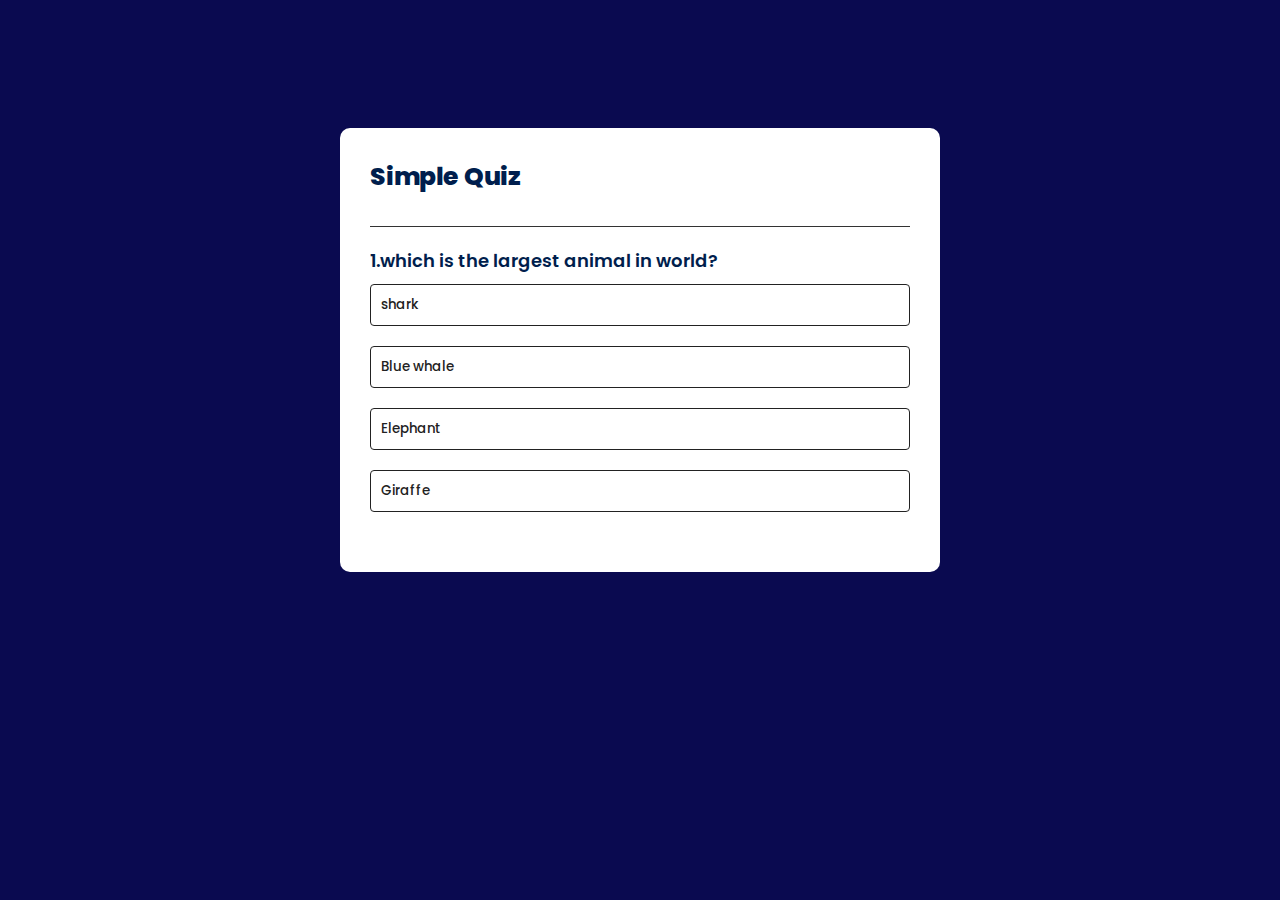
<file: QuizApp/index.html>
<!DOCTYPE html>
<html lang="en">
<head>
    <meta charset="UTF-8">
    <meta name="viewport" content="width=device-width, initial-scale=1.0">
    <title>Document</title>
    <link rel="stylesheet" href="style.css">
</head>
<body>
    <div class="app">
  <h1>Simple Quiz</h1>
  <div class="quiz">
    <h2 id="question"> question goes here </h2>
    <div id="answer-buttons">
   <button class="btn">Answer 1</button>
   <button class="btn">Answer 2</button>
   <button class="btn">Answer 3</button>
   <button class="btn">Answer 4</button>
    </div>
    <button id="next-btn">NEXT</button>
  </div>
    </div>
    <script src="script.js"></script>
</body>
</html>
</file>
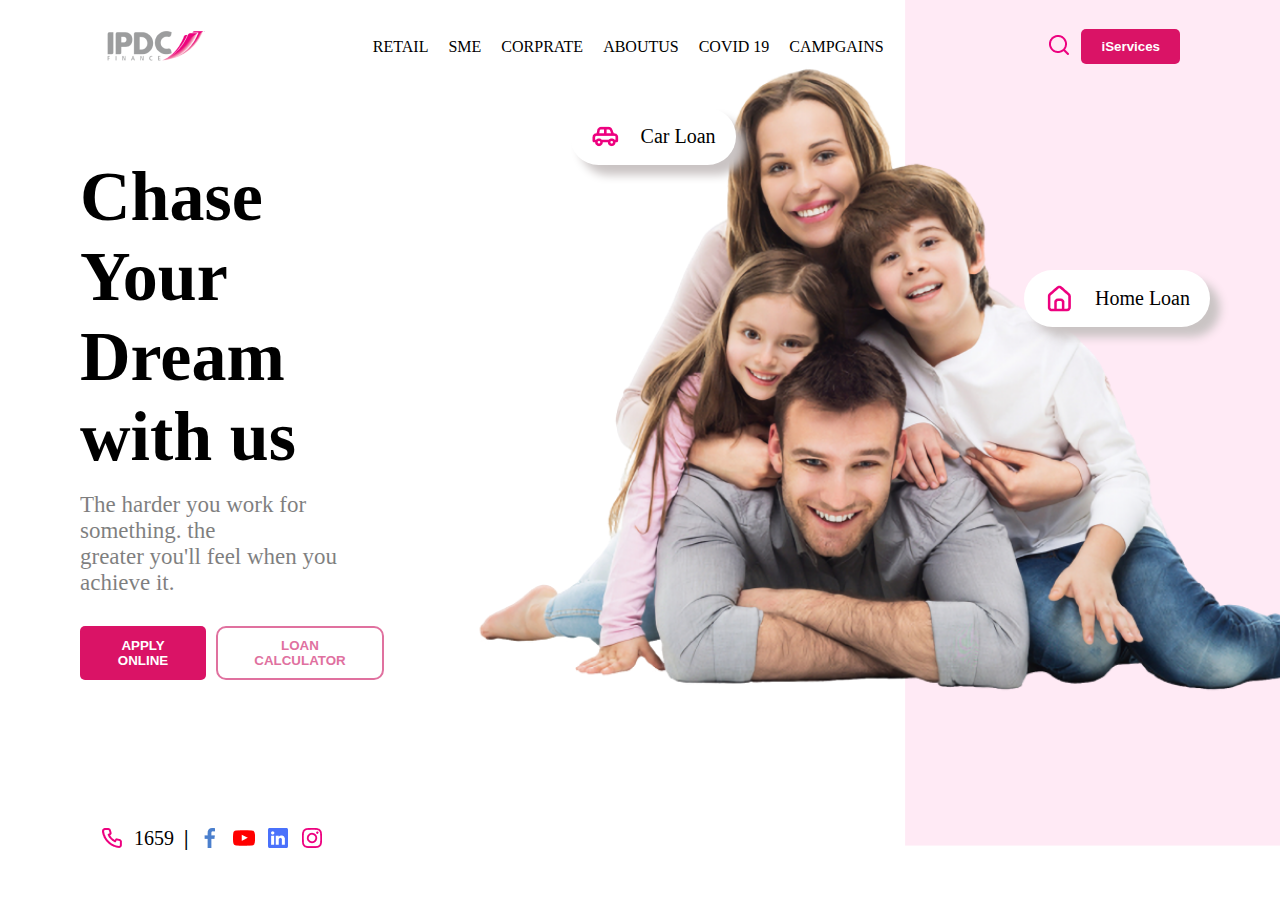
<file: WebPageClone/index.html>
<!DOCTYPE html>
<html lang="en">
<head>
    <meta charset="UTF-8">
    <meta name="viewport" content="width=device-width, initial-scale=1.0">
    <link rel="stylesheet" href="./style.css">
    <title>Document</title>
</head>
<body>
    <header class="margin">
        <nav>
            <img src="./images/website-logo.png" alt="">
            <ul>
                <li><a href="#">RETAIL</a></li>
                <li><a href="#">SME</a></li>
                <li><a href="#">CORPRATE</a></li>
                <li><a href="#">ABOUTUS</a></li>
                <li><a href="#">COVID 19</a></li>
                <li><a href="#">CAMPGAINS</a></li>
            </ul>
            <div class="Searh-section">
              <div class="img"> <img src="./images/search-icon.png" alt="">  </div> 
             <div class="button">  <button>iServices</button></div>
            </div>
        </nav>
    </header>

    <main>
        <div class="Title-Section ">
            <h1>Chase Your <br> Dream with us</h1>
            <p>The harder you work for something. the <br> greater you'll feel when you achieve it.</p>
            <div class="title-button-section">
                <button class="Apply-button">APPLY ONLINE</button>
                <button class="Loan-button">LOAN CALCULATOR</button>
            </div>
        </div>
        <div class="Iamge-section">
            <img src="./images/hero-image.png"  alt="">
        </div>

     
    </main>

    <div class="car-loan">
        <img src="./images/car.png" alt="">
        <p>Car Loan</p>
    </div>

    <div class="home-loan">
        <img src="./images/House.png" alt="">
        <p>Home Loan</p>
    </div>
    <section class="Scoial-links">
        <img src="./images/phone.png" alt="">
        <h5 style="font-size: 20px;font-weight: 500">1659</h5>
        <p style="font-size: 20px;font-weight: 900;">|</p>
        <img src="./images/facebook.png" alt="">
        <img src="./images/youtube.png" alt="">
        <img src="./images/linkedin.png" alt="">
        <img src="./images/instagram.png" alt="">

        </section>
</body>
</html>
</file>
<file: QuizApp/style.css>
@import url('https://fonts.googleapis.com/css2?family=Montserrat&family=Poppins:wght@300;400&family=Roboto:wght@700&display=swap');
*{
    margin: 0;
    padding: 0;
    box-sizing: border-box;
    font-family: 'Montserrat', sans-serif;
     font-family: 'Poppins', sans-serif;
     overflow: hidden;
   
}
html,body{
    height: 100vh;
    width: 100vw;
}

body{
    background-color: rgb(10, 10, 80);
}
.app{
    background-color: #fff;
    width: 90%;
    max-width: 600px;
   
    padding: 30px;
    border-radius: 10px;
    margin: 10% auto;
}
.app h1{
    font-size: 25px;
    color: #001e4d;
    font-weight: 800;
    border-bottom: 1px solid #333;
    padding-bottom: 30px;
}
.quiz{
    padding: 20px 0;
}
.quiz h2{
    font-size: 18px;
    color: #001e4d;
    font-weight: 600;
}
.btn{
    background-color: #fff;
    color: #222;
    font-weight: 500;
    width: 100%;
    border: 1px solid #222;
    padding: 10px;
    margin: 10px 0;
    text-align: left;
    border-radius: 4px;
    cursor: pointer;
    transition: all 0.3s;
}
.btn:hover:not([disabled]){
    background: #222;
    color: #fff;
}
.btn:disabled{
    
    cursor: no-drop;
}
#next-btn{
background-color: #001e4d;
color: #fff;
font-weight: 600;
width: 150px;
border: 0;
padding: 10px;
margin: 20px auto 0;
border-radius: 10px;
display: none;
}

.correct{
    background-color: greenyellow;
}
.incorrect{
    background-color: red;
}
</file>
<file: WebPageClone/style.css>
*{
    margin: 0;
    padding: 0;
    box-sizing: border-box;
    

}
body{
    height: 100vh;
    width: 100vw;
    background-image: url(./images/background-image.png);
    background-size: cover;
    /* background-position: center; */
    background-repeat: no-repeat;
    overflow: hidden;
}

.margin{
   min-width: 80vh;
   margin: 20px 100px 0 100px;
  
}


nav{
    display: flex;
    justify-content: space-between;
    align-items: center;
}
nav ul {
    display: flex;
    align-items: center;
    gap: 20px;

}
nav ul li{
    list-style: none;
}
nav ul li a{
    text-decoration: none;
    color: black;
    font-size: 1rem;
    font-weight: 500;
}

.Searh-section{
    display: flex;
    align-items: center;
    gap: 10px;
}

.button button{
    padding: 10px 20px;
    background-color: rgb(218, 19, 102);
    color: white;
    font-weight: 900;
    border-radius: 5px;
    border: none;
    outline: none;
}

main{
    display: flex;
    align-items: center;
    justify-content: space-between;
}

.Title-Section{
display: flex;
flex-direction: column;
position: relative;
top: -px;
margin-left: 80px;
width: 40%;
}
.Title-Section h1{
font-size: 70px;
}
.Title-Section p{
font-size: 23px;
margin-top: 15px;
opacity: 0.5;

}
.title-button-section{
    display: flex;
    gap: 10px;
}
.title-button-section button{
    margin-top: 30px;
    
}
.Apply-button{
    padding: 10px 25px;
    background-color: rgb(218, 19, 102);
    color: white;
    font-weight: 800;
    border: none;
    outline: none;
    border-radius: 5px;
}
.Loan-button{
    padding: 10px 30px;
    background-color: transparent;
    border: 2px solid rgb(224, 113, 159);
    color:  rgb(224, 113, 159);
    border-radius: 10px;
    font-weight: 600;
}
.Iamge-section{
width: 70%;
}
.Iamge-section img{
width: 950px;

position: relative;
/* left: 20px; */
top: -30px;



}
.car-loan{
    position: absolute;
    top: 12%;
    left: 44.5%;
    display: flex;
    align-items: center;
    gap: 20px;
    background-color: white;
    box-shadow: 10px 10px 10px rgb(202, 196, 196);
    padding: 13px 20px;
    border-radius: 30px;
    
}
.car-loan p {
    font-size: 20px;
    font-weight: 400;
}

.home-loan{
    position: absolute;
    top: 30%;
    left: 80%;
    display: flex;
    align-items: center;
    gap: 20px;
    background-color: white;
    box-shadow: 10px 10px 10px rgb(202, 196, 196);
    padding: 13px 20px;
    border-radius: 30px;
    
    
}
.home-loan p {
    font-size: 20px;
    font-weight: 400;
}
.Scoial-links{
    position: absolute;
    bottom: 50px;
    left: 100px;
    display: flex;
    align-items: center;
    gap: 10px;
}


@media screen and (max-width:500px) {
    .margin{
        min-width: 100vh;
       
       
     }
     nav{
        display: flex;
        justify-content: space-between;
        align-items: center;
    }
    nav ul {
        display: none;
        align-items: center;
        gap: 20px;
    
    }
}
</file>
